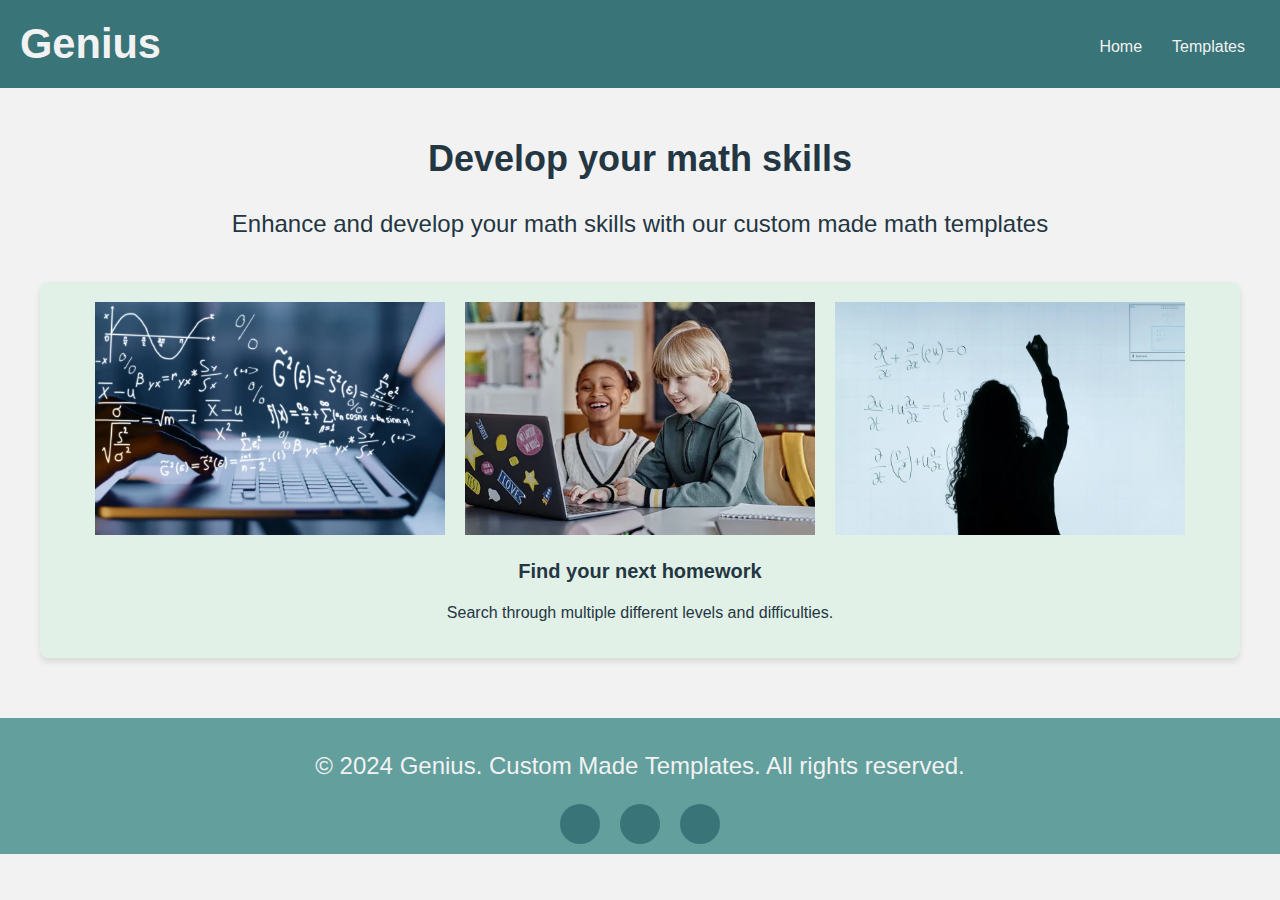
<file: index.html>
<!DOCTYPE html>
<html lang="en">
<head>
    <meta charset="UTF-8">
    <meta name="viewport" content="width=device-width, initial-scale=1.0">
    <title>Home</title>
    <link rel="stylesheet" href="styles.css">
</head>
<body>
    <header>
        <h1>Genius</h1>
        <div class="menu-toggle" onclick="toggleMenu()">&#9776;</div>
        <nav>
            <ul id="nav-list">
                <li><a href="/">Home</a></li>
                <li><a href="template.html">Templates</a></li>
            </ul>
        </nav>
    </header>
    <main>
        <section aria-labelledby="resource-section-title">
            <h2 id="resource-section-title">Develop your math skills</h2>
            <p>Enhance and develop your math skills with our custom made math templates</p>
            
            <div class="card-grid"> 
                <article class="hero" aria-labelledby="Find your next homework">
                    <a href="template.html" aria-label="Go to templates">
                        <div class="hero-images">
                            <img src="/Images/homemathpic1.webp" alt="Laptop with math equations" width="350px">
                            <img src="/Images/homemathpic2.webp" alt="Two kids laughing working with a laptop" width="350px">
                            <img src="/Images/homemathpic3.webp" alt="Woman writing equations on a board" width="350px">
                        </div>
                        <h3 id="Main content">Find your next homework</h3>
                        <p>Search through multiple different levels and difficulties.</p>
                    </a>
                </article>
            </div>
            
        </section>
    </main>
    
    
    <footer>
        <p>&copy; 2024 Genius. Custom Made Templates. All rights reserved.</p>
        <section class="footer-icons" aria-label="Social media links">
            <figure aria-label="Facebook">
              <i class="fab fa-facebook-f"></i>
            </figure>
            <figure aria-label="Twitter">
              <i class="fab fa-twitter"></i>
            </figure>
            <figure aria-label="Instagram">
              <i class="fab fa-instagram"></i>
            </figure>
          </section>
    </footer>
    <script>
        function toggleMenu() {
            const navList = document.getElementById('nav-list');
            navList.classList.toggle('active');
        }
    </script>
</body>
</html>
</file>
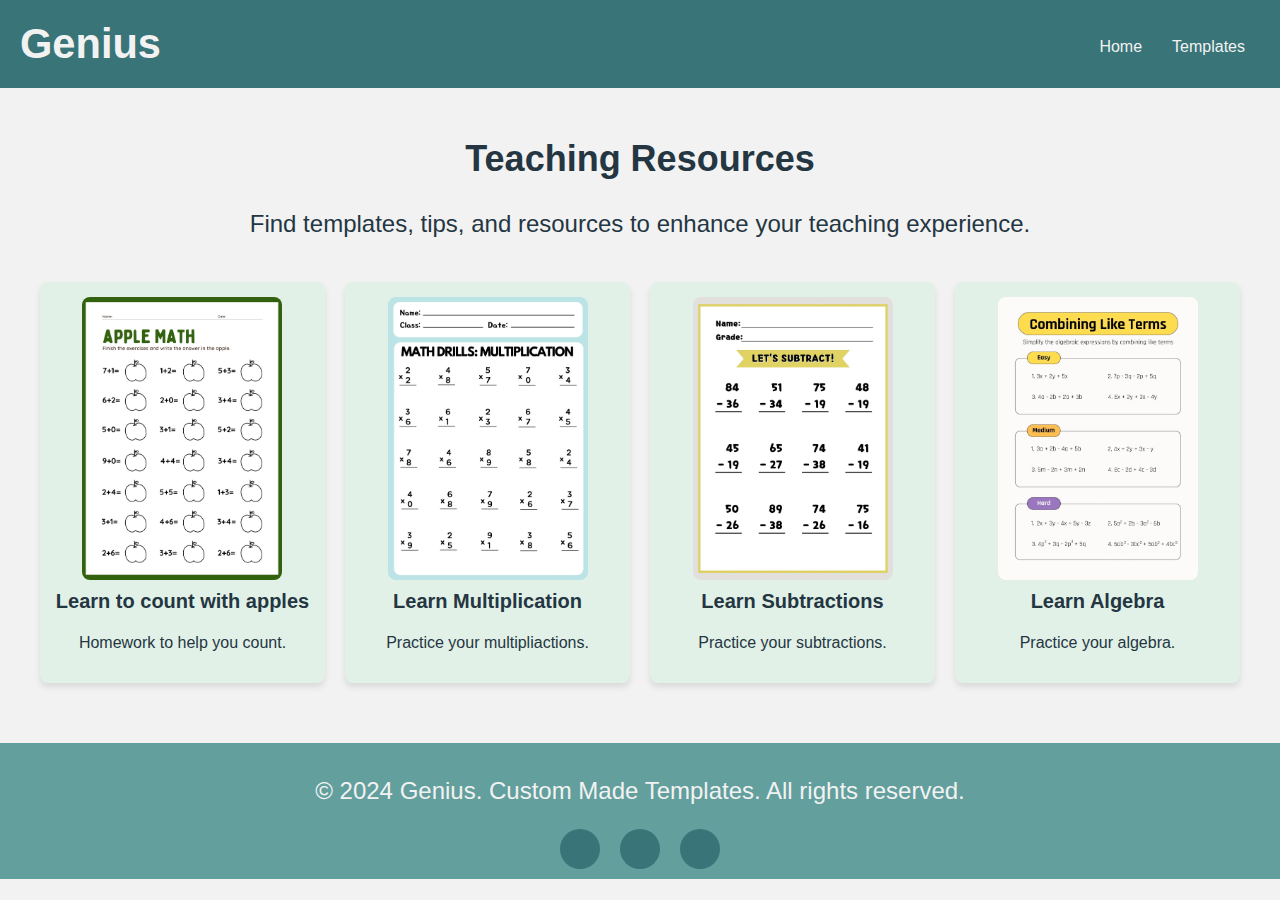
<file: template.html>
<!DOCTYPE html>
<html lang="en">
<head>
    <meta charset="UTF-8">
    <meta name="viewport" content="width=device-width, initial-scale=1.0">
    <title>Templates</title>
    <link rel="stylesheet" href="styles.css">
</head>
<body>
    <header>
        <h1>Genius</h1>
        <div class="menu-toggle" onclick="toggleMenu()">&#9776;</div>
        <nav>
            <ul id="nav-list">
                <li><a href="/">Home</a></li>
                <li><a href="template.html">Templates</a></li>
            </ul>
        </nav>
    </header>
    <main>
        <section aria-labelledby="resource-section-title">
            <h2 id="resource-section-title">Teaching Resources</h2>
            <p>Find templates, tips, and resources to enhance your teaching experience.</p>
            
            <div class="card-grid">
                <article class="card" aria-labelledby="Math with apples">
                    <a href="template1.html" aria-label="View Math homework">
                        <img src="/Images/Math.webp" alt="Math homework" width="200px">
                        <h3 id="Math with apples">Learn to count with apples</h3>
                        <p>Homework to help you count.</p>
                    </a>
                </article>
    
                <article class="card" aria-labelledby="Multipliactions Math">
                    <a href="template2.html" aria-label="View Math homework with multipliactions">
                        <img src="Images/Math2.webp" alt="Math with multiplication" width="200px">
                        <h3 id="Multipliactions">Learn Multiplication</h3>
                        <p>Practice your multipliactions.</p>
                    </a>
                </article>
    
                <article class="card" aria-labelledby="Subtractions Math">
                    <a href="template3.html" aria-label="View Math homework with subtractions">
                        <img src="Images/math3.webp" alt="Math with subtractions" width="200px">
                        <h3 id="Subtractions">Learn Subtractions</h3>
                        <p>Practice your subtractions.</p>
                    </a>
                </article>

                <article class="card" aria-labelledby="Combining and algebra Math">
                    <a href="template4.html" aria-label="View Math involving algebra">
                        <img src="Images/math4.webp" alt="Math with algebra" width="200px">
                        <h3 id="Algebra">Learn Algebra</h3>
                        <p>Practice your algebra.</p>
                    </a>
                </article>
            </div>
        </section>
    </main>
    
    
    <footer>
        <p>&copy; 2024 Genius. Custom Made Templates. All rights reserved.</p>
        <section class="footer-icons" aria-label="Social media links">
            <figure aria-label="Facebook">
              <i class="fab fa-facebook-f"></i>
            </figure>
            <figure aria-label="Twitter">
              <i class="fab fa-twitter"></i>
            </figure>
            <figure aria-label="Instagram">
              <i class="fab fa-instagram"></i>
            </figure>
          </section>
    </footer>
    <script>
        function toggleMenu() {
            const navList = document.getElementById('nav-list');
            navList.classList.toggle('active');
        }
    </script>
</body>
</html>
</file>
<file: styles.css>
:root {
    --color-1: #243642; /* Dark Blue */
    --color-2: #387478; /* Teal */
    --color-3: #629f9d; /* Light Teal */
    --color-4: #e2f1e7; /* Soft Green */
    --color-5: #f2f2f2; /* Light Gray */
}

body {
    background-color: var(--color-5);
    color: var(--color-1);
    font-family: Arial, sans-serif;
    margin: 0;
    padding: 0;
    font-size: clamp(1.5rem, 1rem, 3rem);
}

main {
    
}

header {
    background-color: var(--color-2);
    display: flex;
    justify-content: space-between;
    align-items: center;
    padding: 20px;
    position: sticky;
}

h1 {
    font-size: clamp(1.5rem, 2vw + 1rem, 3rem);
    margin: 0;
    color: var(--color-5);
}

.menu-toggle {
    display: none;
    font-size: 24px;
    cursor: pointer;
    color: var(--color-5);
}

nav {
    display: flex;
    justify-content: flex-end;
    flex-grow: 1;
}

ul {
    list-style: none;
    display: flex;
    margin: 0;
    padding: 0;
}

li {
    margin: 0 15px;
}

a {
    color: var(--color-5);
    text-decoration: none;
    font-size: 16px;
}

a:hover {
    color: var(--color-4);
}

main {
    padding: 20px;
    text-align: center;
}

footer {
    background-color: var(--color-3);
    color: var(--color-5);
    text-align: center;
    width: 100%;
    padding: 10px 0;
    margin-top: 20px;
    bottom: 0;
}

section.footer-icons {
    display: flex;
    justify-content: center;
    margin-top: 10px;
  }

  figure {
    background-color: var(--color-2);
    width: 40px;
    height: 40px;
    margin: 0 10px;
    border-radius: 50%;
    display: flex;
    align-items: center;
    justify-content: center;
  }

.menu-toggle {
    display: none;
    
}

/* Card Grid Styles */
.hero {
    display: flex;
    flex-direction: column; /* Stack content vertically */
    align-items: center; /* Center content horizontally */
    justify-content: flex-start;
    background-color: var(--color-4);
    text-decoration: none;
    color: var(--color-1);
    border-radius: 8px;
    box-shadow: 0 4px 6px rgba(0, 0, 0, 0.1);
    transition: transform 0.3s ease, box-shadow 0.3s ease;
    padding: 20px;
    gap: 20px; /* Space between sections */
}

/* Styling for the images inside hero */
.hero-images {
    display: flex; /* Use flexbox to align images in a row */
    justify-content: center; /* Center the images horizontally */
    gap: 20px; /* Gap between each image */
    margin-bottom: 15px; /* Space between the images and the text */
}

.hero img {
    display: block; /* Ensures the images respect their width */
    max-width: 100%; /* Responsive image handling */
    height: auto; /* Maintain aspect ratio */
}

.hero h3 {
    font-size: 1.25rem;
    margin: 10px 0 5px;
    text-align: center;
    color: inherit;
}

.hero p {
    font-size: 1rem;
    text-align: center;
    color: inherit;
}

.hero a {display: flex;
    flex-direction: column;
    align-items: center;
    text-decoration: none;
    color: inherit;}

.hero:hover {
    transform: scale(1.05);
    box-shadow: 0 8px 12px rgba(0, 0, 0, 0.2);
}


.card-grid {
    display: grid;
    grid-template-columns: repeat(auto-fit, minmax(200px, 1fr));
    gap: 20px;
    padding: 20px;
}

.card {
    display: flex;
    flex-direction: column;
    align-items: center;
    background-color: var(--color-4);
    text-decoration: none;
    color: var(--color-1);
    border-radius: 8px;
    box-shadow: 0 4px 6px rgba(0, 0, 0, 0.1);
    transition: transform 0.3s ease, box-shadow 0.3s ease;
    padding: 15px;
}

.card a {
    display: flex;
    flex-direction: column;
    align-items: center;
    text-decoration: none;
    color: inherit;
}

.card img {
    max-width: 100%;
    border-radius: 8px;
}


.card h3 {
    font-size: 1.25rem;
    margin: 10px 0 5px;
    text-align: center;
}

.card p {
    font-size: 1rem;
    text-align: center;
}

.card:hover {
    transform: scale(1.05);
    box-shadow: 0 8px 12px rgba(0, 0, 0, 0.2);
}

.card:active {
    transform: scale(0.98);
}

@media (max-width: 768px) {
    nav ul {
        flex-direction: column;
        display: none; 
        background-color: var(--color-2);
        width: 100%;
        position: absolute;
        top: 100%;
        left: 0;
        padding: 10px 0;
    }

    nav ul.active {
        display: flex;
    }

    nav ul li {
        margin: 10px 0;
        text-align: center;
    }

    .menu-toggle {
        display: block;
    }
    .card-grid {
        grid-template-columns: repeat(auto-fit, minmax(150px, 1fr)) 
    }
    .hero-images {
        flex-direction: column; /* Stack images vertically on smaller screens */
    }

    .hero img {
        width: 100%; /* Make sure images scale responsively on mobile */
    }
}
</file>
